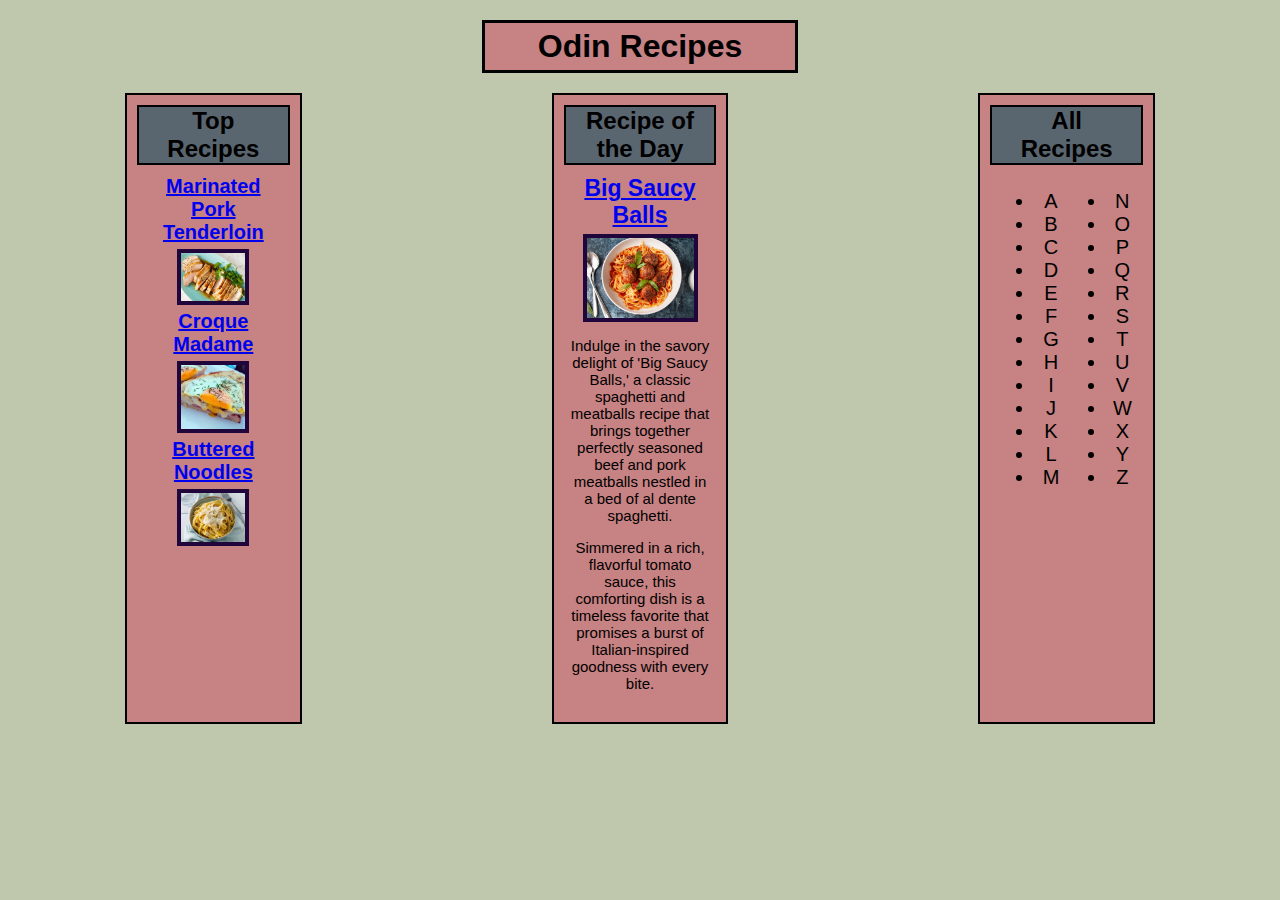
<file: index.html>
<!DOCTYPE HTML>
<html lang="en">
<head>
    <meta charset="utf-8">
    <title>Odin Recipes</title>
    <link rel="stylesheet" href="styles.css">
</head>
<body>
    <h1>Odin Recipes</h1>
    <div class="card-row">
        <span class="card" id="top-recipes">
            <h2 class="card-title">Top Recipes</h2>
            <div class="card-content">
                <p class="recipe-title"><a href="recipes/pork-tenderloin.html" class="recipes">Marinated Pork Tenderloin</a></p>
                <img src="images/pork-tenderloin.jpg" alt="Pork tenderloin" id="pork-tend">
                <p class="recipe-title"><a href="recipes/croque-madame.html" class="recipes">Croque Madame</a></p>
                <img src="images/croque-madame.jpg" alt="Croque Madame" id="croque">
                <p class="recipe-title"><a href="recipes/buttered-noodles.html" class="recipes">Buttered Noodles</a></p>
                <img src="images/buttered-noodles.jpg" alt="buttered-noodles" id="noodles">
            </div>
        </span>
        <span class="card" id="RoTD">
            <h2 class="card-title">Recipe of the Day</h2>
            <div class="card-content">
                <p class="recipe-title"><a href="images/balls-explosion.gif">Big Saucy Balls</a></p>
                <img src="images/spag-balls.png" alt="Spaghetti and meatballs" id="spag-balls">
                <p class="desc">Indulge in the savory delight of 'Big Saucy Balls,' a classic spaghetti and meatballs recipe that brings together perfectly seasoned beef and pork meatballs nestled in a bed of al dente spaghetti. </p>
                <p class="desc">Simmered in a rich, flavorful tomato sauce, this comforting dish is a timeless favorite that promises a burst of Italian-inspired goodness with every bite.</p>
            </div>
        </span>
        <span class="card" id="all-recipes">
            <h2 class="card-title">All Recipes</h2>
            <div class="card-content" id="az-area">
                <span>
                    <ul>
                        <li>A</li>
                        <li>B</li>
                        <li>C</li>
                        <li>D</li>
                        <li>E</li>
                        <li>F</li>
                        <li>G</li>
                        <li>H</li>
                        <li>I</li>
                        <li>J</li>
                        <li>K</li>
                        <li>L</li>
                        <li>M</li>
                    </ul>
                </span>
                <span>
                    <ul>
                        <li>N</li>
                        <li>O</li>
                        <li>P</li>
                        <li>Q</li>
                        <li>R</li>
                        <li>S</li>
                        <li>T</li>
                        <li>U</li>
                        <li>V</li>
                        <li>W</li>
                        <li>X</li>
                        <li>Y</li>
                        <li>Z</li>
                    </ul>
                </span>
            </div>
        </span>
    </div>
</body>
</html>
</file>
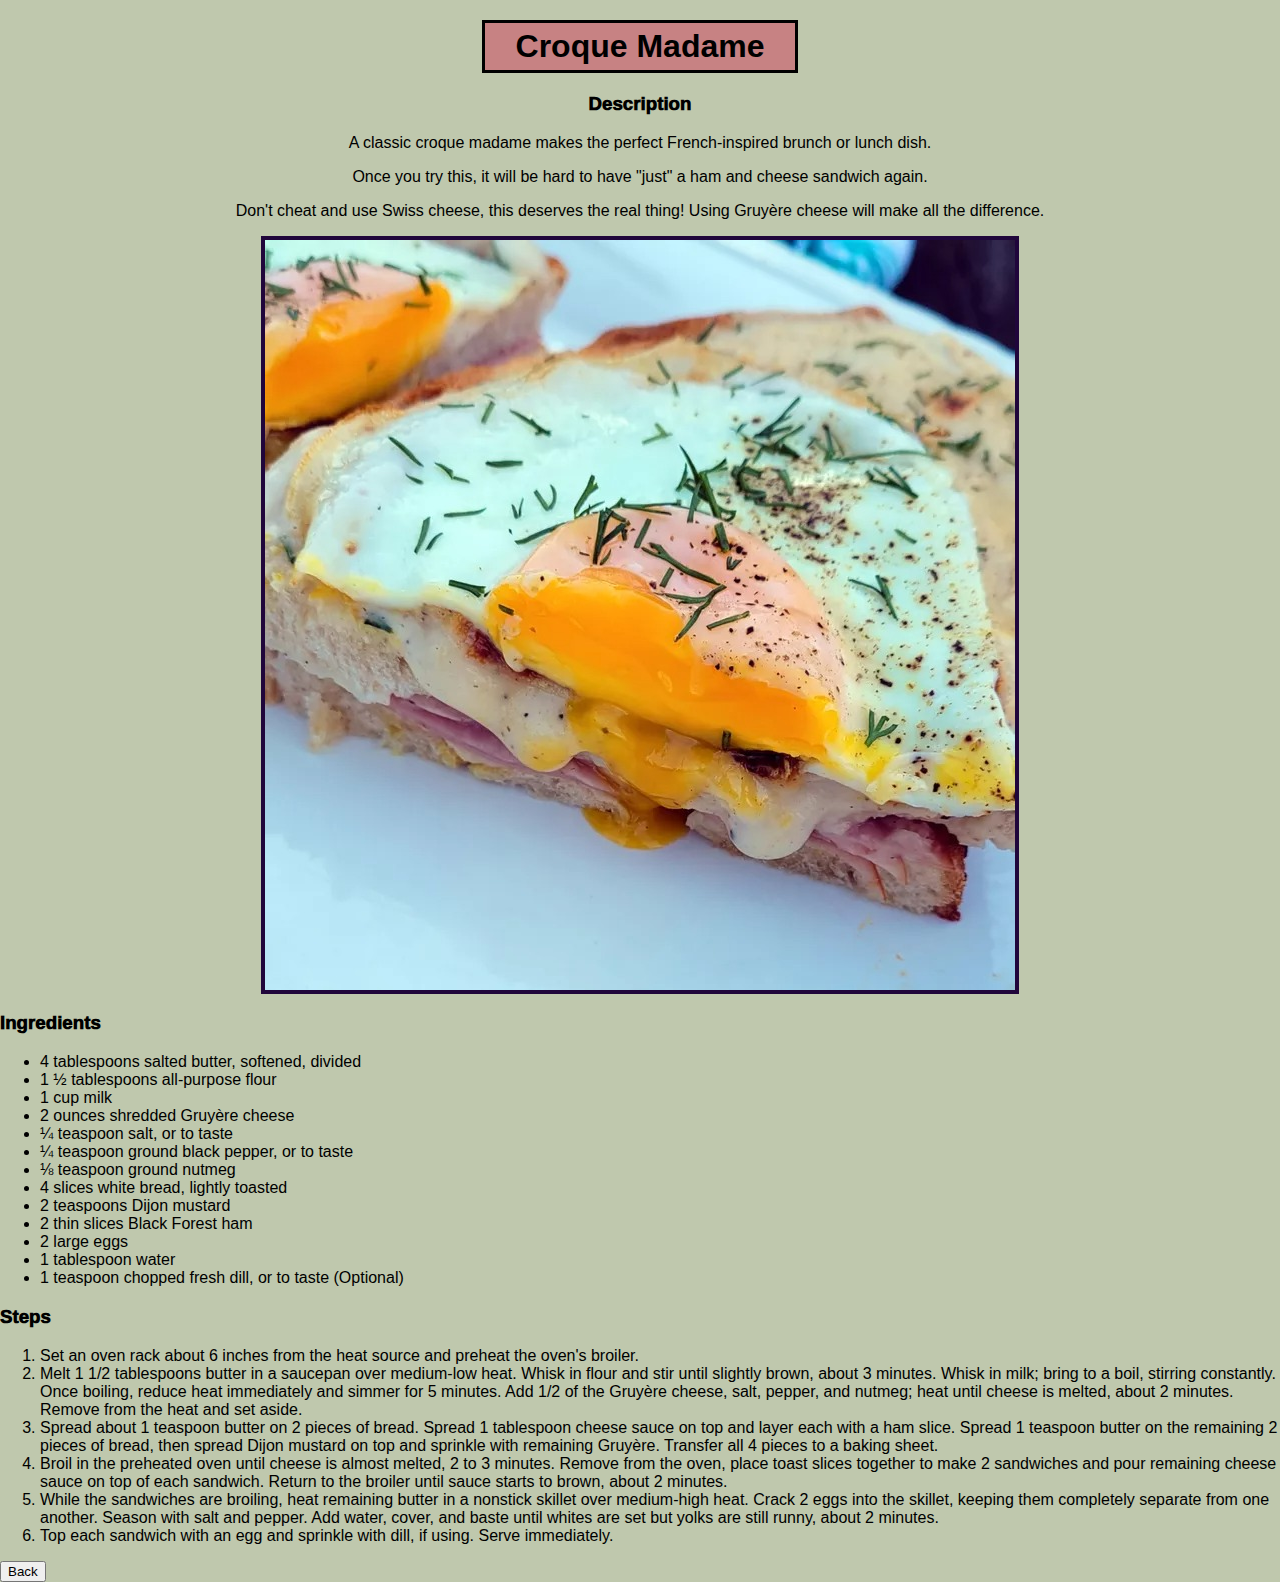
<file: recipes/croque-madame.html>
<!DOCTYPE html>
<html lang="en">
<head>
    <meta charset="UTF-8">
    <meta name="viewport" content="width=<device-width>, initial-scale=1.0">
    <link rel="stylesheet" href="../styles.css">
    <title>Croque Madame</title>
</head>
<body>
    <h1>Croque Madame</h1>

    <div class="center"><h3 class="purple">Description</h3>
    <p>A classic croque madame makes the perfect French-inspired brunch or lunch dish. 
    </p><p>Once you try this, it will be hard to have "just" a ham and cheese sandwich again. 
    </p><p>Don't cheat and use Swiss cheese, this deserves the real thing! Using Gruyère cheese will make all the difference.</p></div>
    
    <img src="../images/croque-madame.jpg" alt="Croque Madame finished dish">

    <h3>Ingredients</h3>
    <p><ul>
        <li>4 tablespoons salted butter, softened, divided</li>
        <li>1 ½ tablespoons all-purpose flour</li>
        <li>1 cup milk</li>
        <li>2 ounces shredded Gruyère cheese</li>
        <li>¼ teaspoon salt, or to taste</li>
        <li>¼ teaspoon ground black pepper, or to taste</li>
        <li>⅛ teaspoon ground nutmeg</li>
        <li>4 slices white bread, lightly toasted</li>
        <li>2 teaspoons Dijon mustard</li>
        <li>2 thin slices Black Forest ham</li>
        <li>2 large eggs</li>
        <li>1 tablespoon water</li>
        <li>1 teaspoon chopped fresh dill, or to taste (Optional)</li>
    </ul></p>

    <h3>Steps</h3>
    <p><ol>
        <li>Set an oven rack about 6 inches from the heat source and preheat the oven's broiler.</li>
        <li>Melt 1 1/2 tablespoons butter in a saucepan over medium-low heat. Whisk in flour 
            and stir until slightly brown, about 3 minutes. Whisk in milk; bring to a boil, 
            stirring constantly. Once boiling, reduce heat immediately and simmer for 5 minutes. 
            Add 1/2 of the Gruyère cheese, salt, pepper, and nutmeg; heat until cheese is melted, 
            about 2 minutes. Remove from the heat and set aside.</li>
        <li>Spread about 1 teaspoon butter on 2 pieces of bread. Spread 1 tablespoon cheese sauce
            on top and layer each with a ham slice. Spread 1 teaspoon butter on the remaining 2 
            pieces of bread, then spread Dijon mustard on top and sprinkle with remaining Gruyère. 
            Transfer all 4 pieces to a baking sheet.</li>
        <li>Broil in the preheated oven until cheese is almost melted, 2 to 3 minutes. 
            Remove from the oven, place toast slices together to make 2 sandwiches and pour remaining
            cheese sauce on top of each sandwich. Return to the broiler until sauce starts to brown,
            about 2 minutes.</li>
        <li>While the sandwiches are broiling, heat remaining butter in a nonstick skillet over 
            medium-high heat. Crack 2 eggs into the skillet, keeping them completely separate   
            from one another. Season with salt and pepper. Add water, cover, and baste until whites 
            are set but yolks are still runny, about 2 minutes.</li>
        <li>Top each sandwich with an egg and sprinkle with dill, if using. Serve immediately.</li>
    </ol></p>
    <a href="../index.html"><button>Back</button></a>
</body>
</html>
</file>
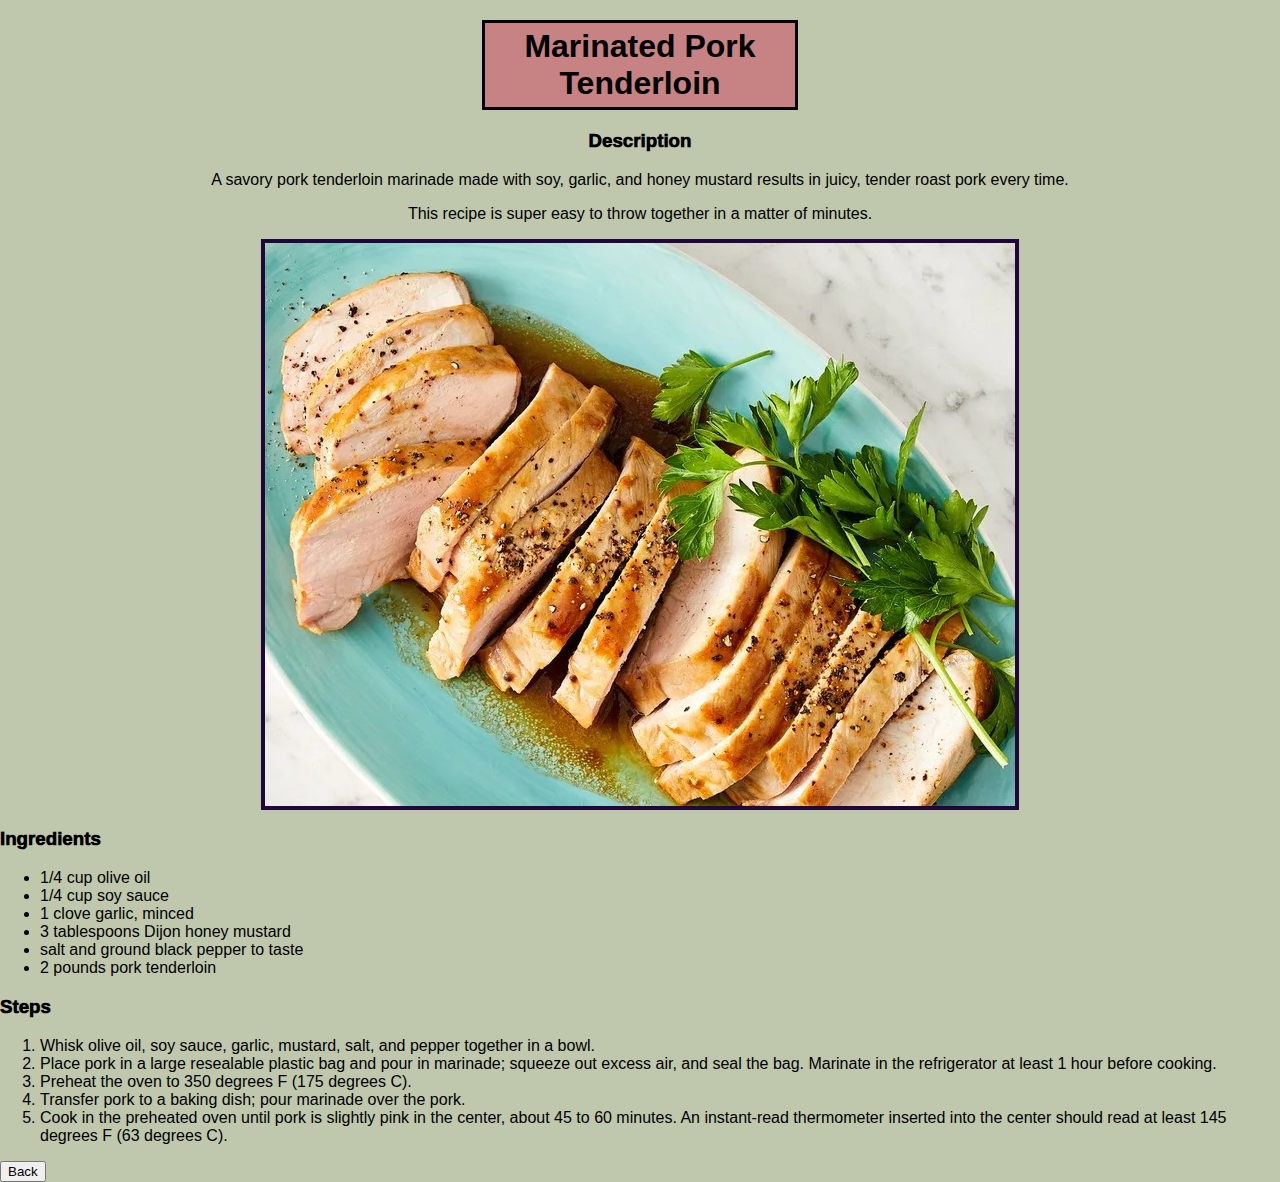
<file: recipes/pork-tenderloin.html>
<!DOCTYPE html>
<html lang="en">
<head>
    <meta charset="UTF-8">
    <meta name="viewport" content="width=<device-width>, initial-scale=1.0">
    <link rel="stylesheet" href="../styles.css">
    <title>Pork Tenderloin</title>
</head>
<body>
    <h1>Marinated Pork Tenderloin</h1>

    <div class="center"><h3 class="purple">Description</h3>
    <p>A savory pork tenderloin marinade made with soy, garlic, and honey mustard results 
        in juicy, tender roast pork every time.</p><p>This recipe is super easy to throw together 
        in a matter of minutes.</p></div>

    <img src="../images/pork-tenderloin.jpg" alt="Marinated pork tenderloin cooked dish">

    <h3>Ingredients</h3>
    <p><ul>
        <li>1/4 cup olive oil</li>
        <li>1/4 cup soy sauce</li>
        <li>1 clove garlic, minced</li>
        <li>3 tablespoons Dijon honey mustard</li>
        <li>salt and ground black pepper to taste</li>
        <li>2 pounds pork tenderloin</li>
    </ul></p>

    <h3>Steps</h3>
    <p><ol>
        <li>Whisk olive oil, soy sauce, garlic, mustard, salt, and pepper together in a bowl.</li>
        <li>Place pork in a large resealable plastic bag and pour in marinade; squeeze out 
            excess air, and seal the bag. Marinate in the refrigerator at least 1 hour before cooking.</li>
        <li>Preheat the oven to 350 degrees F (175 degrees C).</li>
        <li>Transfer pork to a baking dish; pour marinade over the pork.</li>
        <li>Cook in the preheated oven until pork is slightly pink in the center, about 45 to 60 minutes. 
            An instant-read thermometer inserted into the center should read at least 145 degrees F (63 degrees C).</li>
    </ol></p>

    <a href="../index.html"><button>Back</button></a>
</body>
</html>
</file>
<file: styles.css>
html {
    box-sizing: border-box;
    background-color: rgb(191, 200, 173);
}

body {
    font-family: 'Segoe Print','Segoe UI Symbol','Roman',sans-serif;
    margin: 0;
}

h1 {
    background-color: rgb(199, 130, 131);
    width: 300px;
    text-align: center;
    border: 3px solid rgb(0, 0, 0);
    padding: 5px;
    margin: 20px auto;
}

.card-row {
    display: flex;
    justify-content: space-between;
}

.card {
    display: inline-block;
    background-color: rgb(199, 130, 131);
    width: 400px;
    padding: 10px;
    margin: 0 125px;
    border: 2px solid rgb(0, 0, 0);
    text-align: center;
}

.card-title {
    background-color: rgb(89, 101, 111);
    display: inline-block;
    text-align: center;
    border: 2px solid rgb(0, 0, 0);
    padding: 0 10px;
    margin: 0 auto;
}

#az-area {
    display: flex;
}

#az-area span {
    width: 100%;
    height: 100%;
}

.card-content {
    font-size: 20px;
    padding: 5px;
    align-items: center;
    box-sizing: border-box;
}

.desc {
    font-size: 15px;
}

.recipe-title {
    font-size: 23px;
    font-weight: 800;
    margin: 5px auto;
}

#top-recipes .recipe-title {
    font-size: 20px;
}

img {
    display: block;
    margin: 0 auto;
    border: 4px solid rgb(32, 6, 59);
    max-width: 75%;
    height: auto;
}

#top-recipes img {
    display: block;
    margin: 0 auto;
    border: 4px solid rgb(32, 6, 59);
    max-width: 45%;
}

h3 {
    
    font-weight: 1000;
}

.center {
    text-align: center;
}
</file>
